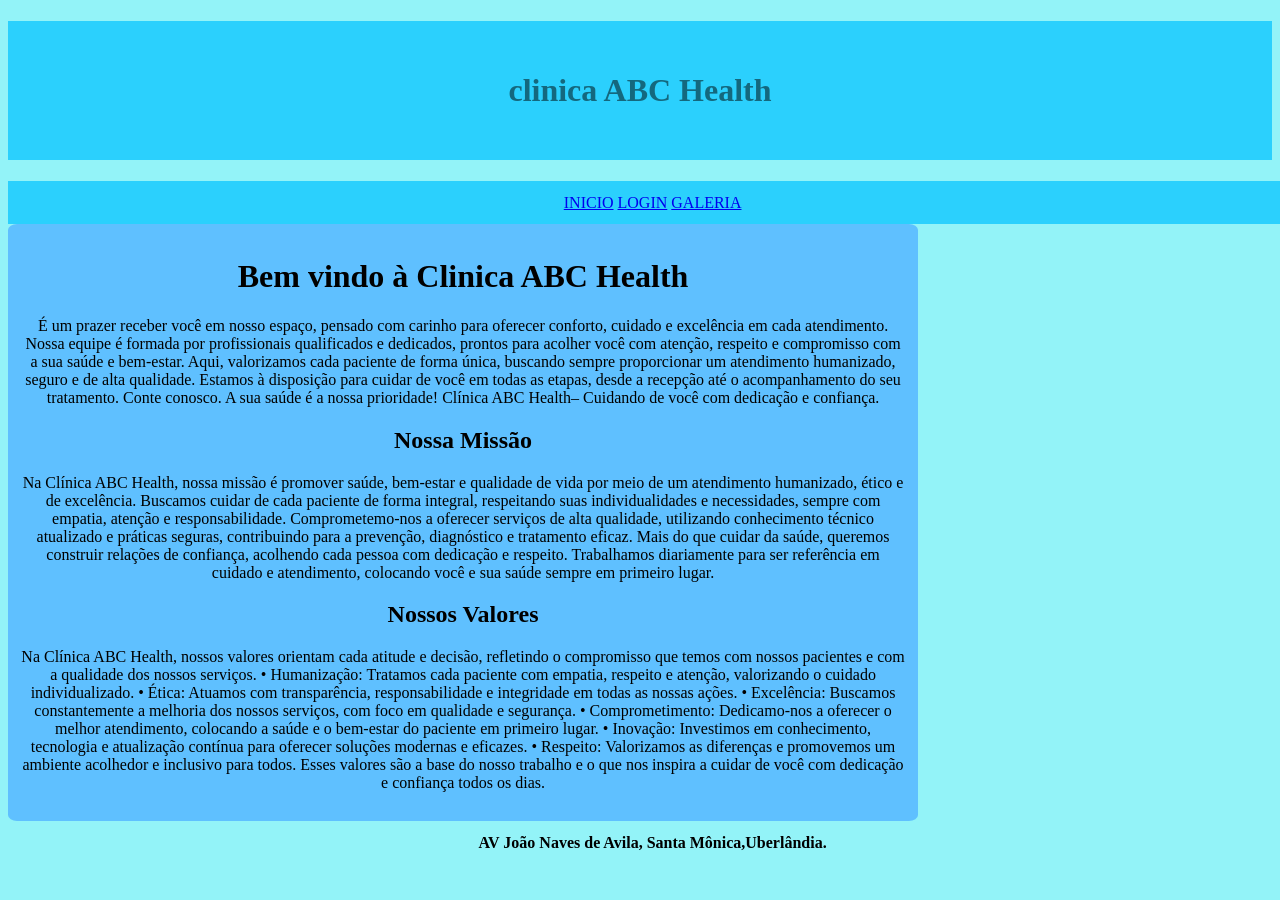
<file: Aula.css/index.html>
<!DOCTYPE html>
<html lang="en">

<head>
    <meta charset="UTF-8">
    <meta name="viewport" content="width=device-width, initial-scale=1.0">
    <title>Document</title>
    <link rel="stylesheet" type="text/css" href="style.css">
</head>

<body>
    <header>
        <h1>clinica ABC Health</h1>
    </header>

    <nav>
        <a href="D:\Users\1115300\Desktop\Aula.css\index.html">INICIO</a>
        
        <a href="D:\Users\1115300\Desktop\Aula.css\Login.html">LOGIN</a>
        
        <a href="D:\Users\1115300\Desktop\Aula.css\galeria.html">GALERIA</a>
    </nav>


    <main>
        <h1>Bem vindo à Clinica ABC Health</h1>

        <p>
            É um prazer receber você em nosso espaço, pensado com carinho para oferecer conforto, cuidado e excelência
            em cada atendimento. Nossa equipe é formada por profissionais qualificados e dedicados, prontos para acolher
            você com atenção, respeito e compromisso com a sua saúde e bem-estar.

            Aqui, valorizamos cada paciente de forma única, buscando sempre proporcionar um atendimento humanizado,
            seguro e de alta qualidade. Estamos à disposição para cuidar de você em todas as etapas, desde a recepção
            até o acompanhamento do seu tratamento.
            Conte conosco. A sua saúde é a nossa prioridade!
            Clínica ABC Health– Cuidando de você com dedicação e confiança.</p>

        <h2>Nossa Missão</h2>

        <p>Na Clínica ABC Health, nossa missão é promover saúde, bem-estar e qualidade de vida por meio de um
            atendimento
            humanizado, ético e de excelência. Buscamos cuidar de cada paciente de forma integral, respeitando suas
            individualidades e necessidades, sempre com empatia, atenção e responsabilidade.
            Comprometemo-nos a oferecer serviços de alta qualidade, utilizando conhecimento técnico atualizado e
            práticas seguras, contribuindo para a prevenção, diagnóstico e tratamento eficaz. Mais do que cuidar da
            saúde, queremos construir relações de confiança, acolhendo cada pessoa com dedicação e respeito.

            Trabalhamos diariamente para ser referência em cuidado e atendimento, colocando você e sua saúde sempre em
            primeiro lugar.</p>

        <h2>Nossos Valores</h2>

        <p>Na Clínica ABC Health, nossos valores orientam cada atitude e decisão, refletindo o compromisso que temos com
            nossos pacientes e com a qualidade dos nossos serviços.
            • Humanização: Tratamos cada paciente com empatia, respeito e atenção, valorizando o cuidado
            individualizado.
            • Ética: Atuamos com transparência, responsabilidade e integridade em todas as nossas ações.
            • Excelência: Buscamos constantemente a melhoria dos nossos serviços, com foco em qualidade e segurança.
            • Comprometimento: Dedicamo-nos a oferecer o melhor atendimento, colocando a saúde e o bem-estar do paciente
            em primeiro lugar.
            • Inovação: Investimos em conhecimento, tecnologia e atualização contínua para oferecer soluções modernas e
            eficazes.
            • Respeito: Valorizamos as diferenças e promovemos um ambiente acolhedor e inclusivo para todos.
            Esses valores são a base do nosso trabalho e o que nos inspira a cuidar de você com dedicação e confiança
            todos os dias.</p>


    </main>
    <footer>
        <b>AV João Naves de Avila, Santa Mônica,Uberlândia.</b>
    </footer>
</body>

</html>
</file>
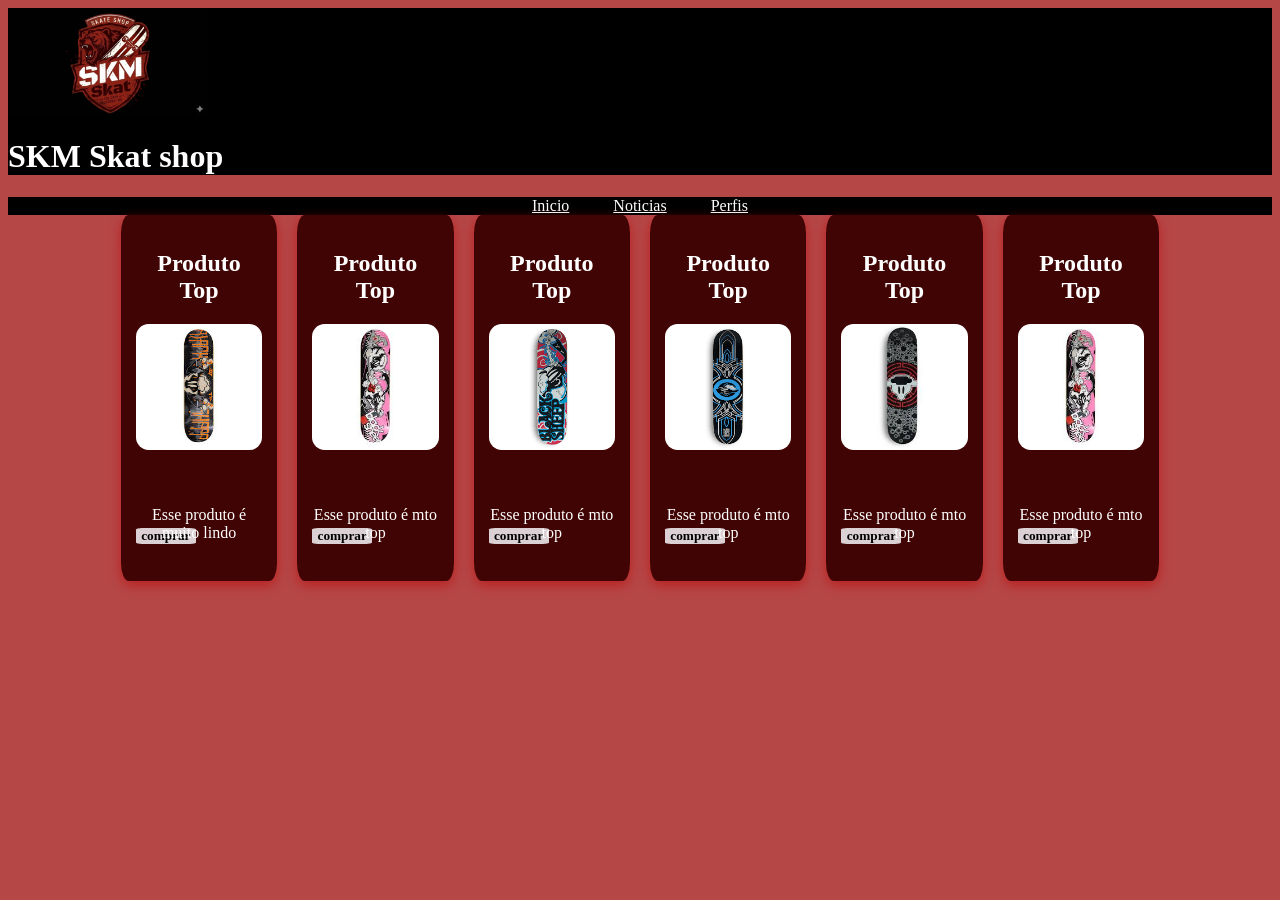
<file: css.html/index.html>
<!DOCTYPE html>
<html lang="en">

<head>
    <meta charset="UTF-8">
    <meta name="viewport" content="width=device-width, initial-scale=1.0">
    <title>Document</title>
    <link rel="stylesheet" href="style.css">
</head>

<body>
    <header>
        <div class="marcoputo"></div>
        <div class="marcop">
            <img src="imagens\download (0).jpg" alt="" width="200">
        </div>
        <div class="marcomuitoputo">
            <h1>SKM Skat shop</h1>


    </header>
    <div>
    <nav>
        <a href="index.html">Inicio</a>
        
        <a href="noticias.html">Noticias</a>
        
        <a href="perfis.html">Perfis</a>

    </nav>
    <main class="main1">
        <div class="card">
            <h2>Produto Top</h2>
            <img src="imagens/download (1).jpg">
            <p>Esse produto é muito lindo</p>
            <h5>comprar</h5>
        </div>

        <div class="card">
            <h2>Produto Top</h2>
            <img src="imagens/download (2).jpg">
            <p>Esse produto é mto top</p>
            <h5>comprar</h5>

        </div>
        <div class="card">
            <h2>Produto Top</h2>
            <img src="imagens/download (1).png">
            <p>Esse produto é mto top</p>
            <h5>comprar</h5>

        </div>
        <div class="card">
            <h2>Produto Top</h2>
            <img src="imagens/download.png">
            <p>Esse produto é mto top</p>
            <h5>comprar</h5>

        </div>
        <div class="card">
            <h2>Produto Top</h2>
            <img src="imagens/download.jpg">
            <p>Esse produto é mto top</p>
            <h5>comprar</h5>

        </div>
        <div class="card">
            <h2>Produto Top</h2>
            <img src="imagens/download (2).jpg">
            <p>Esse produto é mto top</p>
            <h5>comprar</h5>

        </div>
    </main>
</body>

</html>
</file>
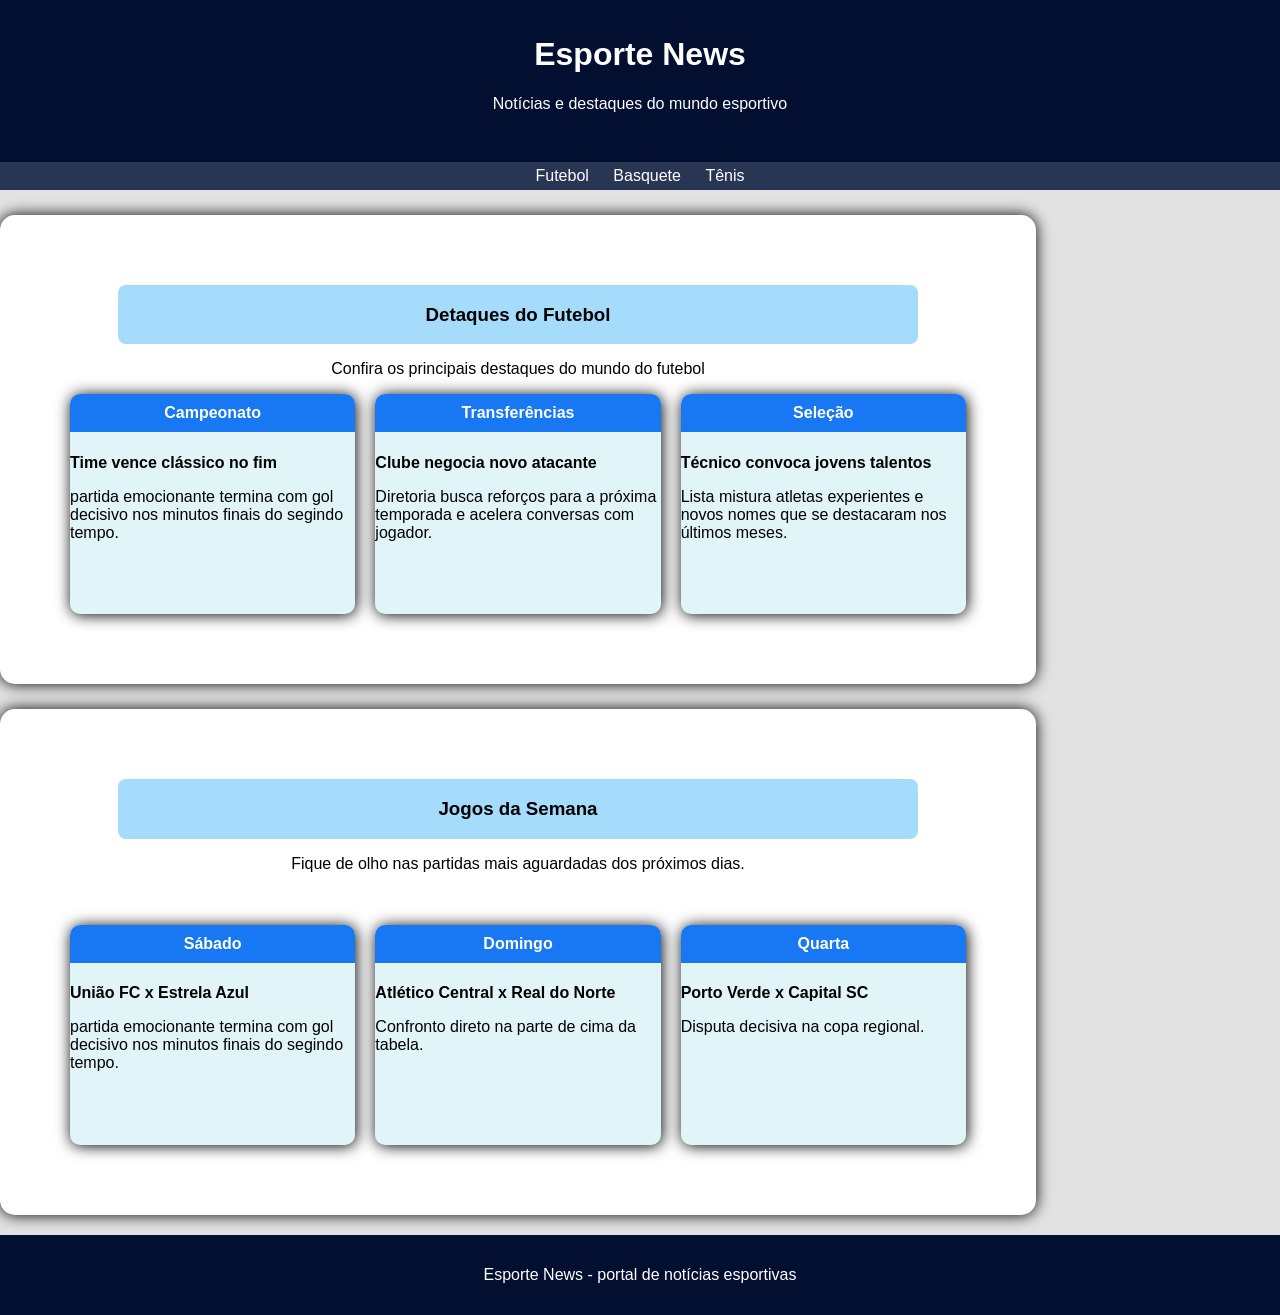
<file: html.css/index.html>
<!DOCTYPE html>
<html lang="pt-br">

<head>
    <meta charset="UTF-8">
    <meta name="viewport" content="width=device-width, initial-scale=1.0">
    <link rel="stylesheet" href="style.css">
    <title>Document</title>
</head>

<body>
    <header class="tl">
        <h1>Esporte News</h1>
        <p>Notícias e destaques do mundo esportivo</p>
        <br>
    </header>
    <nav class=" a"><a href="">Futebol</a>
        <a href="">Basquete</a>
        <a href="">Tênis</a>
    </nav>
    <main>
        <div class="cardb">
            <div class="card1">
                <h3>Detaques do Futebol</h3>
            </div>
            <p class="p">Confira os principais destaques do mundo do futebol</p>
            <div class="cardarea">
                <div class="card2">
                    <h4>Campeonato</h4>
                    <b>Time vence clássico no fim </b>
                    <p>partida emocionante termina com gol decisivo nos minutos finais do segindo tempo.</p>

                </div>
                <div class="card2
                ">
                    <h4>Transferências</h4>
                    <b>Clube negocia novo atacante </b>
                    <p>Diretoria busca reforços para a próxima temporada e acelera conversas com jogador.</p>

                </div>
                <div class="card2">
                    <h4>Seleção</h4>
                    <b>Técnico convoca jovens talentos </b>
                    <p>Lista mistura atletas experientes e novos nomes que se destacaram nos últimos meses.</p>

                </div>
            </div>
        </div>
        <div class="card">
            <div class="card1">
                <h3>Jogos da Semana</h3>
                <br><br>
            </div>
            <p class="p">Fique de olho nas partidas mais aguardadas dos próximos dias.</p>
            <br><br>
            <div class="cardarea">
                <div class="card2">
                    <h4>Sábado</h4>
                    <b>União FC x Estrela Azul </b>
                    <p>partida emocionante termina com gol decisivo nos minutos finais do segindo tempo.</p>

                </div>
                <div class="card2
                ">
                    <h4>Domingo</h4>
                    <b>Atlético Central x Real do Norte</b>
                    <p>Confronto direto na parte de cima da tabela.</p>
                
                </div>
                <div class="card2">
                    <h4>Quarta</h4>
                    <b>Porto Verde x Capital SC</b>
                    <p>Disputa decisiva na copa regional.</p>
                    <br><br>
                    </div>
                    </div>
                    </div>
                    <footer>
                        <p>Esporte News - portal de notícias esportivas</p>
                    </footer>
                    
                



    </main>
</body>

</html>
</file>
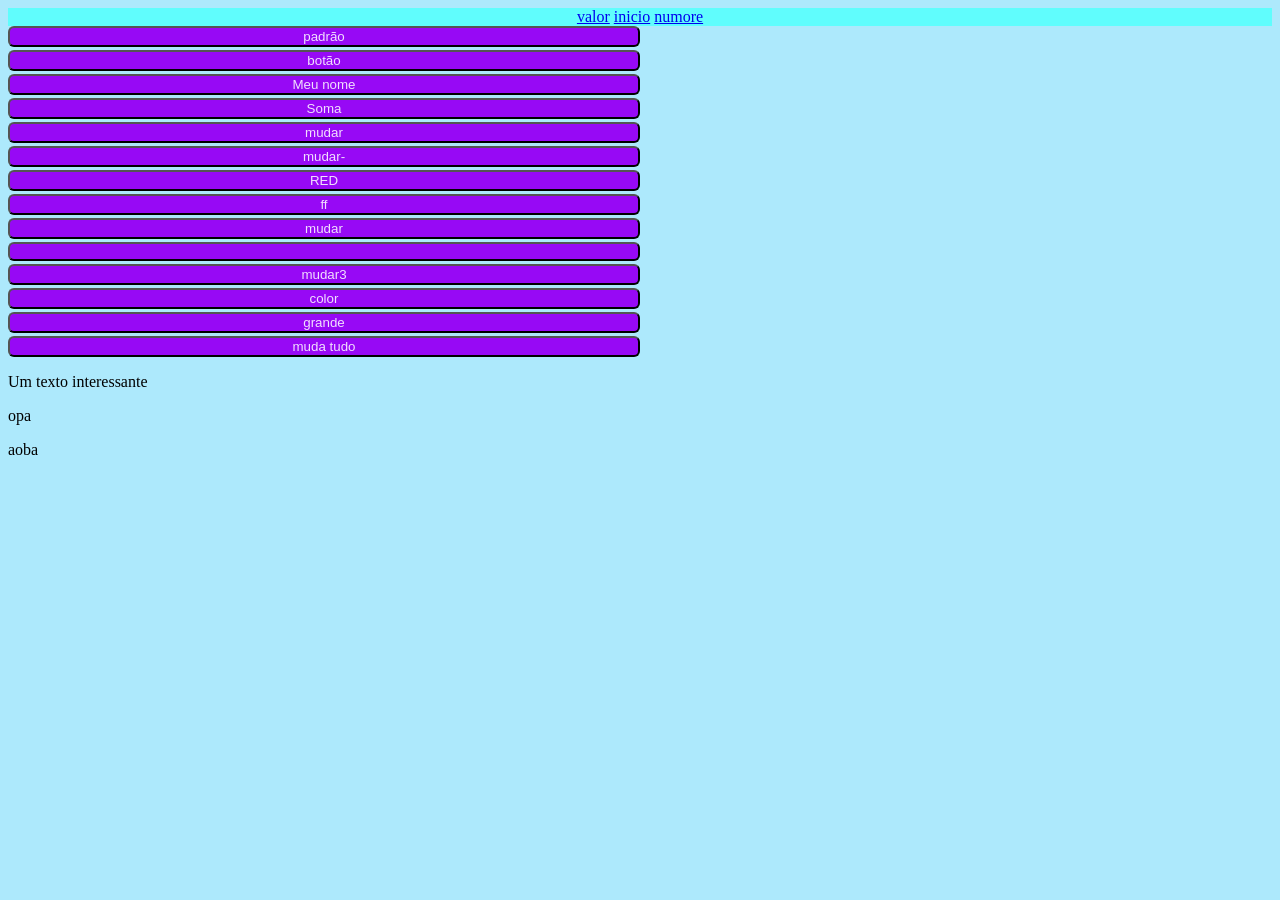
<file: jv tarefa/index.html>
<!DOCTYPE html>
<html lang="en">

<head>
    <meta charset="UTF-8">
    <meta name="viewport" content="width=device-width, initial-scale=1.0">
    <title>Document</title>
    <link rel="stylesheet" href="style.css">
</head>
<header>
    <nav>
        <a href="valor.html">valor</a>
        <a href="index.html">inicio</a>
        <a href="calculadora.html">numore</a>
    </nav>
</header>

<body id="cortop">
    <button id="txt" onclick="mudara()">padrão</button>
    <button id="btn" onclick="caixinha()">botão</button>
    <button id="bxn" onclick="btt()">Meu nome</button>
    <button id="bnt" onclick="sma()">Soma</button>
    <button id="txt" onclick="mudar()">mudar</button>
    <button id="txt" onclick="mudarr()">mudar-</button>
    <button id="txt" onclick="mudar_cor()">RED</button>
    <button id="butãotop" onclick="bo()">ff</button>
    <button id="mudar" onclick="ba()">mudar</button>
    <button id="clik" onclick=" clik()">
        <p id="clikt"></p>
    </button>
    <button id="bo2" onclick="bo2()">mudar3</button>
    <button id="color" onclick="cor()">color</button>
     <button onclick="colortop()">grande</button>
     <button id="bo3" onclick="bot()">muda tudo</button>
    <p id="textinho">
        Um texto interessante 
    </p>
   
    <p id="textotop">opa</p>
    <p id="textt">aoba</p>

    <script src="script.js"></script>
</body>

</html>
</file>
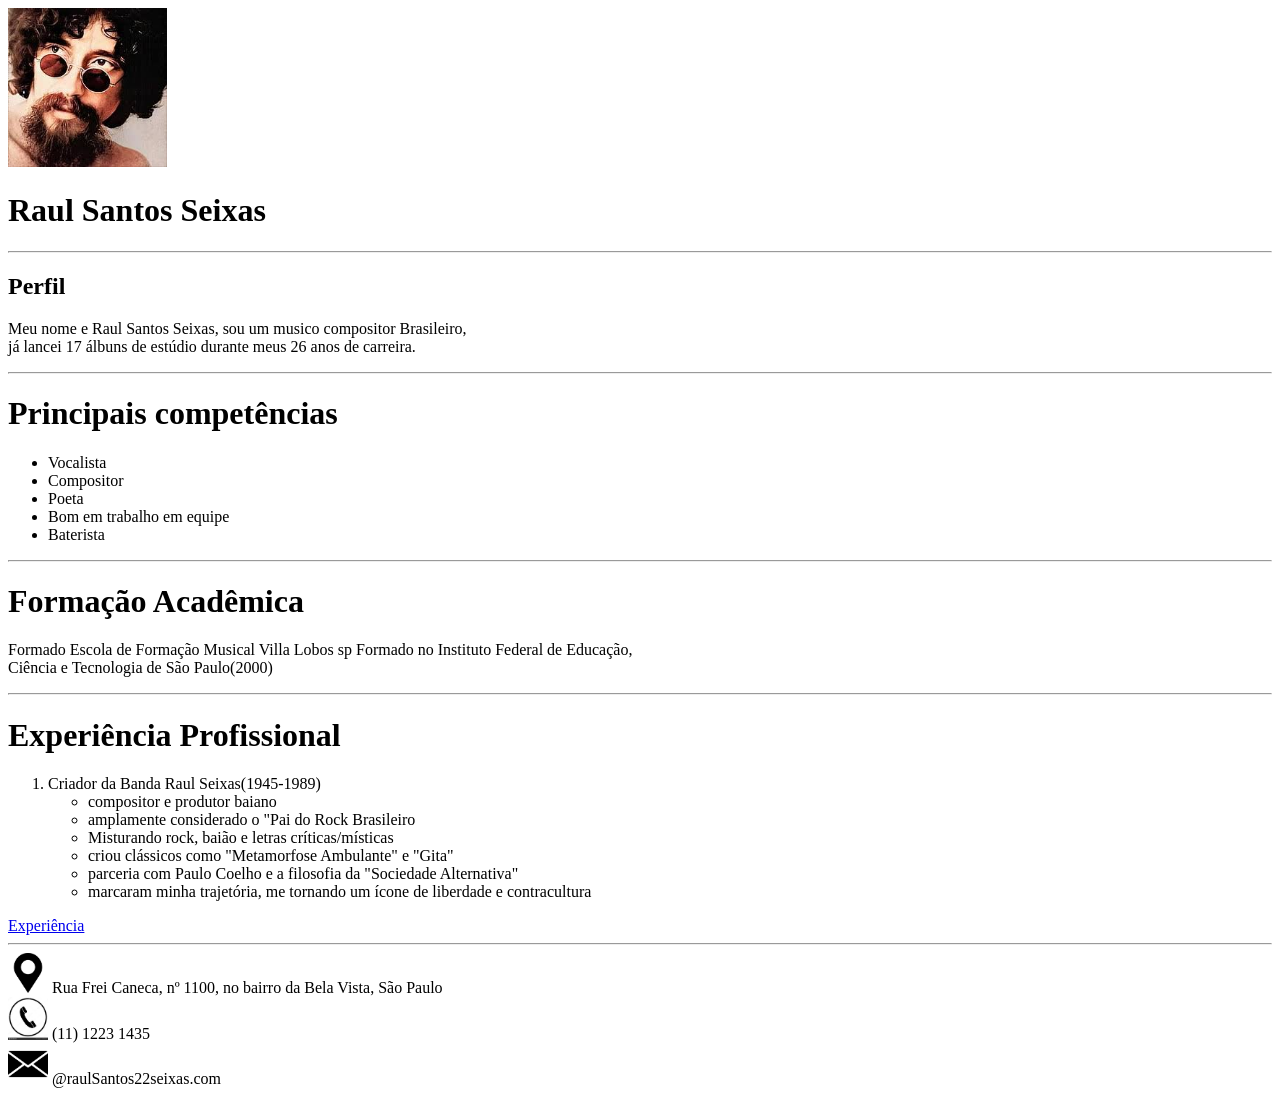
<file: aula 1/Aula 1 .html>
<!DOCTYPE html>
<html lang="en">
<head>
    <meta charset="UTF-8">
    <meta name="viewport" content="width=device-width, initial-scale=1.0">
    <title>currículo </title>
</head>

<body>     

<img src="imagens\download (1).jpg" alt=""width="159px">
<h1> Raul Santos Seixas </h1>
    <hr>
        <h2>Perfil</h2>
          <p>Meu nome e  Raul Santos Seixas, sou um musico compositor Brasileiro,<br>
         já lancei 17 álbuns de estúdio durante meus 26 anos de carreira.</p>
    <hr>     
<h1>Principais competências</h1>
<ul>
   <li>Vocalista</li>
        <li>Compositor</li>
            <li>Poeta</li>
        <li>Bom em trabalho em equipe</li>
    <li>Baterista</li>
</ul>
    <hr>
        <h1>Formação Acadêmica</h1>   
        <P>Formado Escola de Formação Musical Villa Lobos sp 
            Formado no Instituto Federal de Educação,<br>  
     Ciência e Tecnologia de São Paulo(2000)</P>
    <hr>
        <h1>Experiência Profissional</h1>
    <ol>
        <li>Criador da Banda Raul Seixas(1945-1989)</li> 
        <ul>
            <li>compositor e produtor baiano</li>

            <li>amplamente considerado o "Pai do Rock Brasileiro</li>

            <li> Misturando rock, baião e letras críticas/místicas</li>

            <li>criou clássicos como "Metamorfose Ambulante" e "Gita"</li>

            <li>parceria com Paulo Coelho e a filosofia da "Sociedade Alternativa"</li>

            <li>marcaram minha trajetória, me tornando  um ícone de liberdade e contracultura</il>
 
       </ul>
    </ol>
<a href="Trabalho.html">Experiência</a>
    <hr>
<img src="imagens\download.png" alt=""width="40px">
Rua Frei Caneca, nº 1100, no bairro da Bela Vista, São Paulo
<br>
<img src="imagens\download.jpg" alt=""width="40px">
(11) 1223 1435
<br>
<img src="imagens\download (1).png" alt=""width="40px">
@raulSantos22seixas.com 











</body>
</html>
</file>
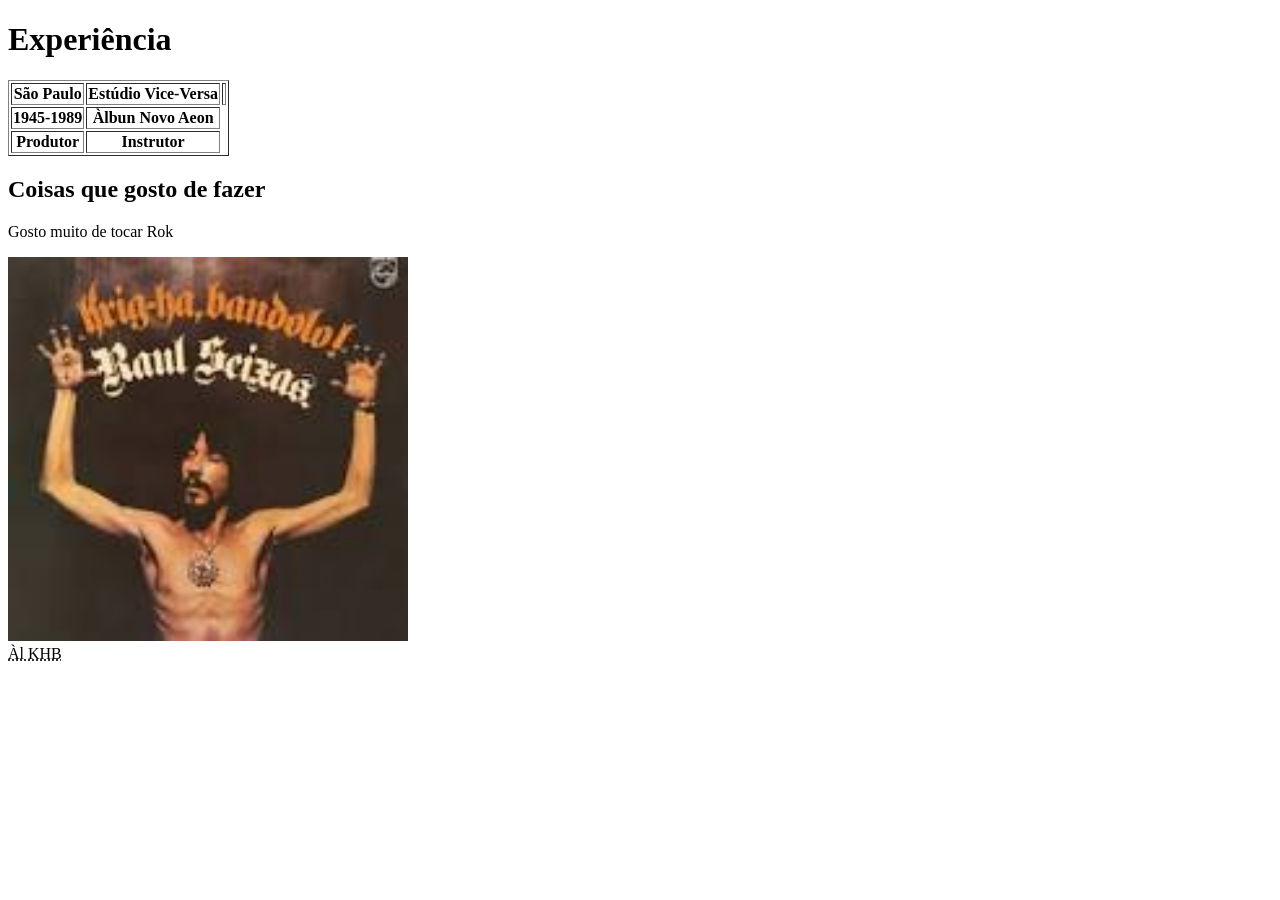
<file: aula 1/Trabalho.html>
<!DOCTYPE html>
<html lang="en">
<head>
    <meta charset="UTF-8">
    <meta name="viewport" content="width=device-width, initial-scale=1.0">
    <title>Document</title>
</head>
<body>
    <table border="1">
        <thead>
            <tr>
                <th> São Paulo</th>
                <th>Estúdio Vice-Versa</th>
                <th></th>
            </tr>
        </thead>
        <tbody>
            <tr>
                <th>1945-1989</th>
                <th>Àlbun Novo Aeon</th>
                </tr><h1>Experiência</h1>
                 <tr>
                <th>Produtor</th>
                <th>Instrutor</th>
            </tr>
        </tbody>
    </table>
    <h2>Coisas que gosto de fazer</h2>
    <p>Gosto muito de tocar Rok </p>

    <img src="imagens\download (2).jpg" alt=""width="400">
   <abbr title="Àlbun Krig-ha,Bandolo"><figcaption>Àl KHB</figcaption></abbr>
</body>
</html>
</file>
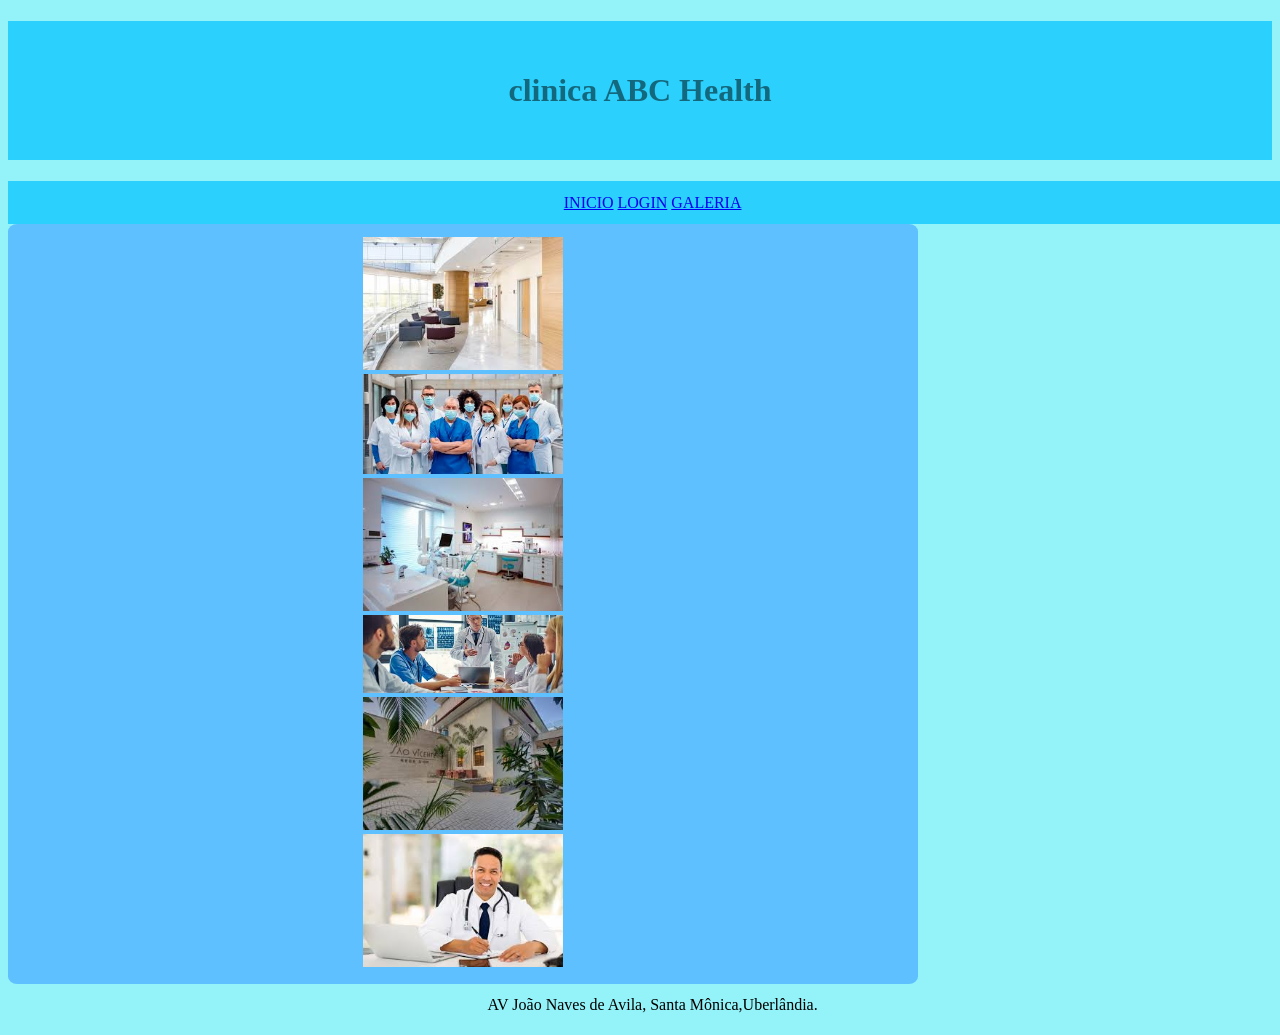
<file: Aula.css/galeria.html>
<!DOCTYPE html>
<html lang="en">

<head>
    <meta charset="UTF-8">
    <meta name="viewport" content="width, initial-scale=1.0">
    <title>Document</title>
    <link rel="stylesheet" type="text/css" href="style.css">
</head>

<body>
    <header>
        <h1>clinica ABC Health</h1>
    </header>

    <nav>
        <a href="D:\Users\1115300\Desktop\Aula.css\index.html">INICIO</a>

        <a href="D:\Users\1115300\Desktop\Aula.css\Login.html">LOGIN</a>

        <a href="D:\Users\1115300\Desktop\Aula.css\galeria.html">GALERIA</a>
    </nav>
    <main>
        <img src="imagens\download (1).jpg" alt="" width="200">
        <br>
        <img src="imagens\download (2).jpg" alt="" width="200">
        <br>
        <img src="imagens\download (6).jpg" alt="" width="200">
        <br>
        <img src="imagens\download.jpg" alt="" width="200">
        <br>
        <img src="imagens\images (1).jpg" alt="" width="200">
        <br>
        <img src="imagens\images.jpg" alt="" width="200">
    </main>

<footer>
    AV João Naves de Avila, Santa Mônica,Uberlândia.
</footer>

</body>

</html>
</file>
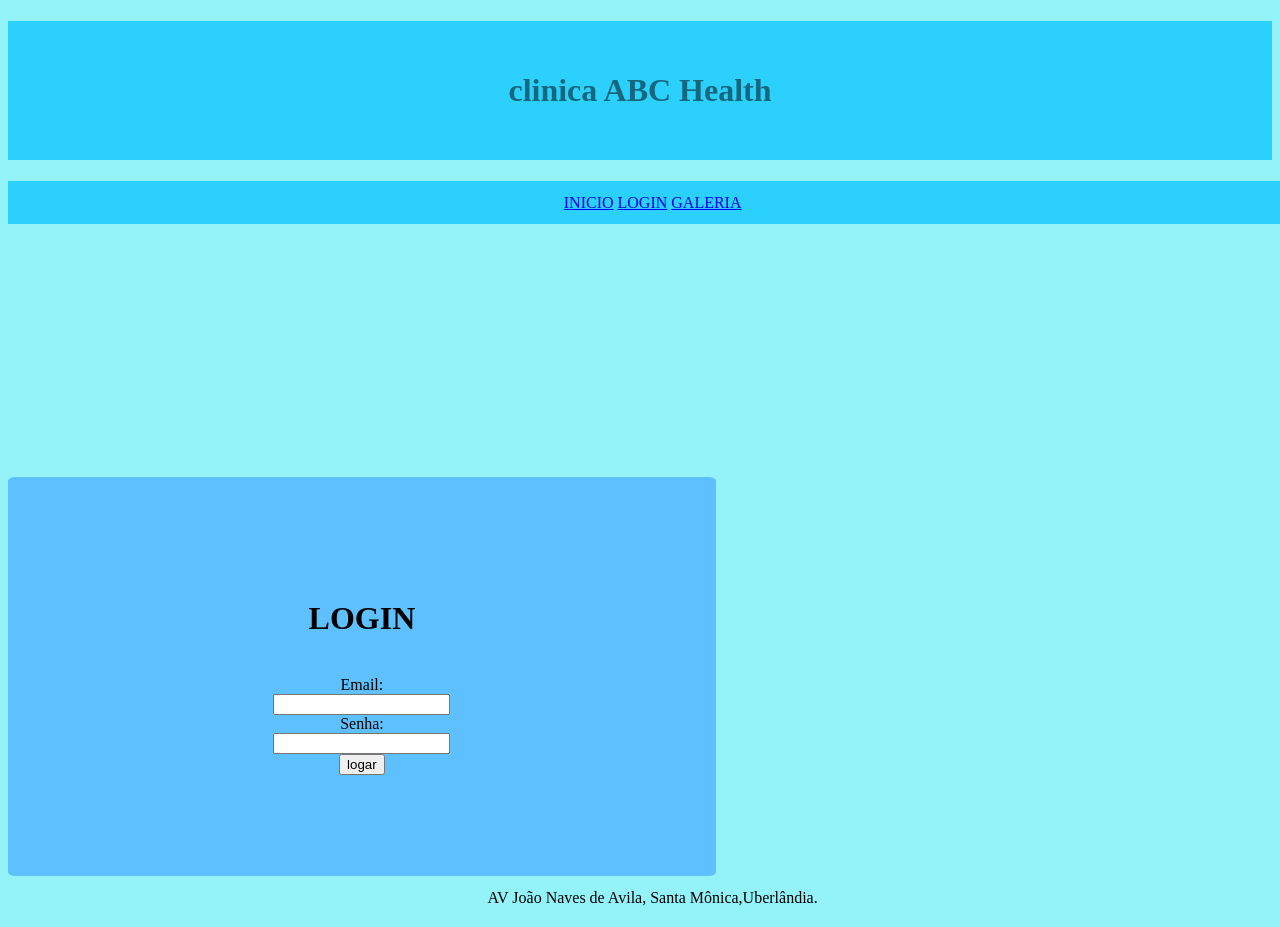
<file: Aula.css/Login.html>
<!DOCTYPE html>
<html lang="en">

<head>
    <meta charset="UTF-8">
    <meta name="viewport" content="width=device-width, initial-scale=1.0">
    <title>Document</title>
    <link rel="stylesheet" type="text/css" href="style.css">
</head>

<body>
    <header>
        <h1>clinica ABC Health</h1>
    </header>

    <nav>
        <a href="D:\Users\1115300\Desktop\Aula.css\index.html">INICIO</a>

        <a href="D:\Users\1115300\Desktop\Aula.css\Login.html">LOGIN</a>

        <a href="D:\Users\1115300\Desktop\Aula.css\galeria.html">GALERIA</a>
    </nav>
    <main class="main1">
        <h1>LOGIN</h1>
        <br> Email: <br>
        <input type="email">
        <br>
        <label>Senha:
            <br></label>
        <input type="text">
        </fieldset>
        <br>
        <button>logar</button>
        </fieldset>
    </main>
    <footer>
        AV João Naves de Avila, Santa Mônica,Uberlândia.
    </footer>
</body>

</html>
</file>
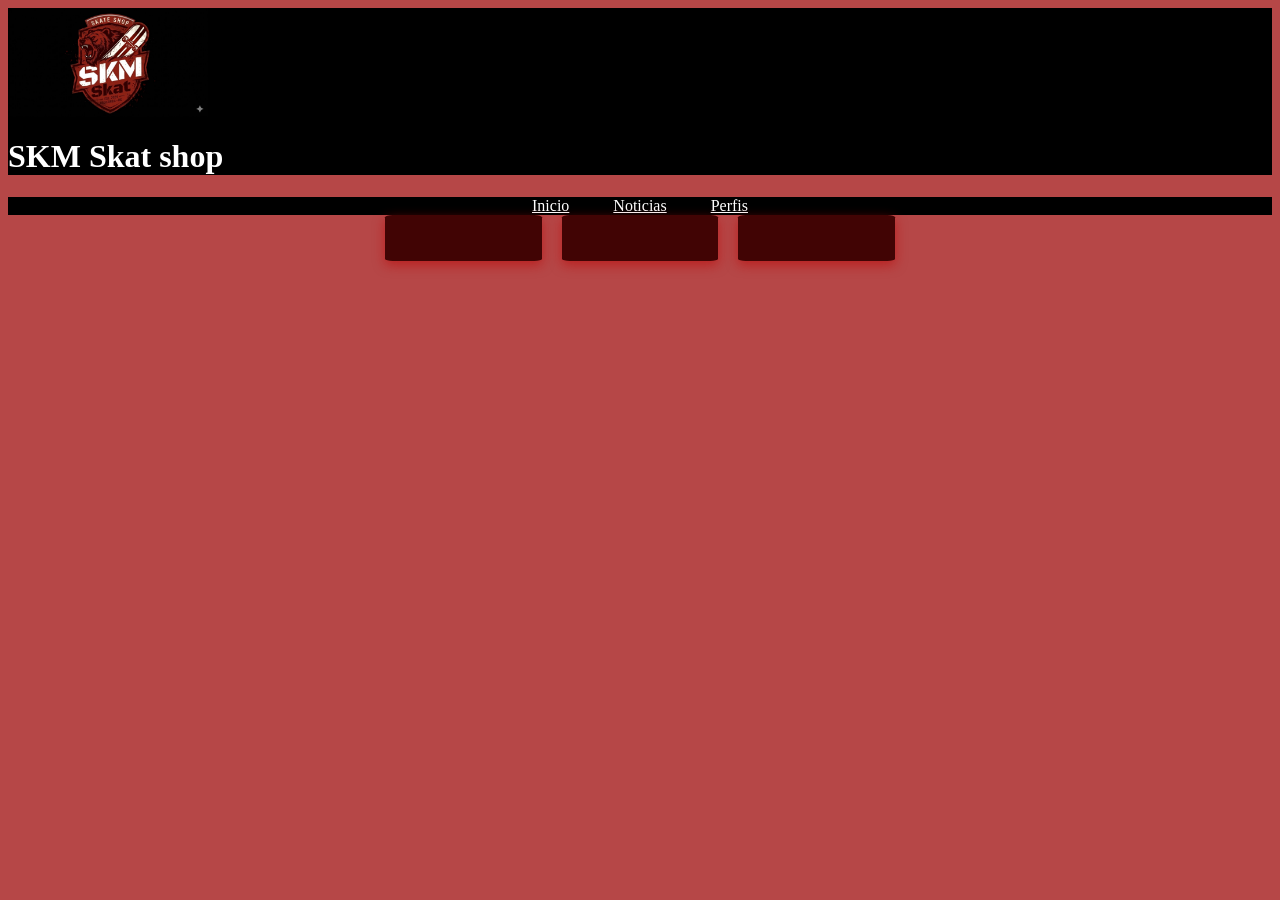
<file: css.html/noticias.html>
<!DOCTYPE html>
<html lang="en">

<head>
    <meta charset="UTF-8">
    <meta name="viewport" content="width=device-width, initial-scale=1.0">
    <title>Document</title>
    <link rel="stylesheet" href="style.css">
</head>

<body>
    <header>
        <div class="marcoputo"></div>
        <div class="marcop">
            <img src="imagens\download (0).jpg" alt="" width="200">
        </div>
        <div class="marcomuitoputo">
            <h1>SKM Skat shop</h1>


    </header>
    </div>
    <nav>

        <a href="index.html">Inicio</a>
        <a href="noticias.html">Noticias</a>
        <a href="perfis.html">Perfis</a>
    </nav>
    <main class="main2">
        <div class="card3">
            <p></p>
        </div>
        <div class="card3">
            <p></p>
        </div>
        <div class="card3">
            <p></p>
        </div>
    </main>
</body>
<html>
</file>
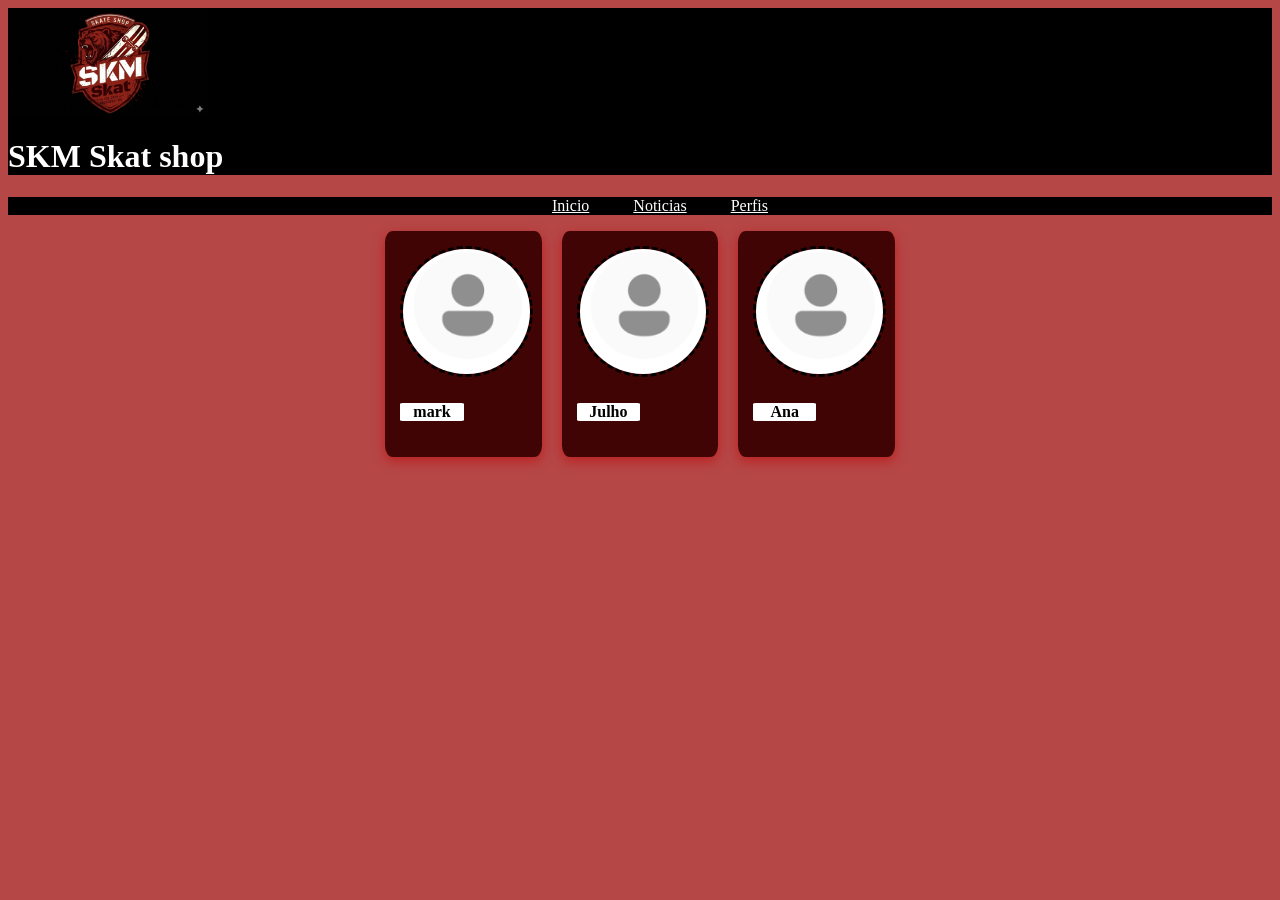
<file: css.html/perfis.html>
<!DOCTYPE html>
<html lang="en">

<head>
    <meta charset="UTF-8">
    <meta name="viewport" content="width=device-width, initial-scale=1.0">
    <title>Document</title>
    <link rel="stylesheet" href="style.css">
</head>

<body>
    <header>
        <div class="marcoputo"></div>
        <div class="marcop">
            <img src="imagens\download (0).jpg" alt="" width="200">
        </div>
        <div class="marcomuitoputo">
            <h1>SKM Skat shop</h1>
    </header>
    </div>
    <nav>
        <ul>
            <il><a href="index.html">Inicio</a></il>
            <il><a href="noticias.html">Noticias</a></il>
            <il><a href="perfis.html">Perfis</a></il>
        </ul>
    </nav>

    <main class="main2">
        <div class="card2">
            <img src="imagens\Screenshot_169.png">
           <h4>mark</h4>
           <p></p>
        </div>

        <div class="card2">
            <img src="imagens\Screenshot_169.png">
            <h4>Julho</h4>
            <p></p>
        </div>

        <div class="card2">
            <img src="imagens\Screenshot_169.png" >
            <h4>Ana</h4>
            <p></p>
        </div>

    </main>
</body>
<html>
</file>
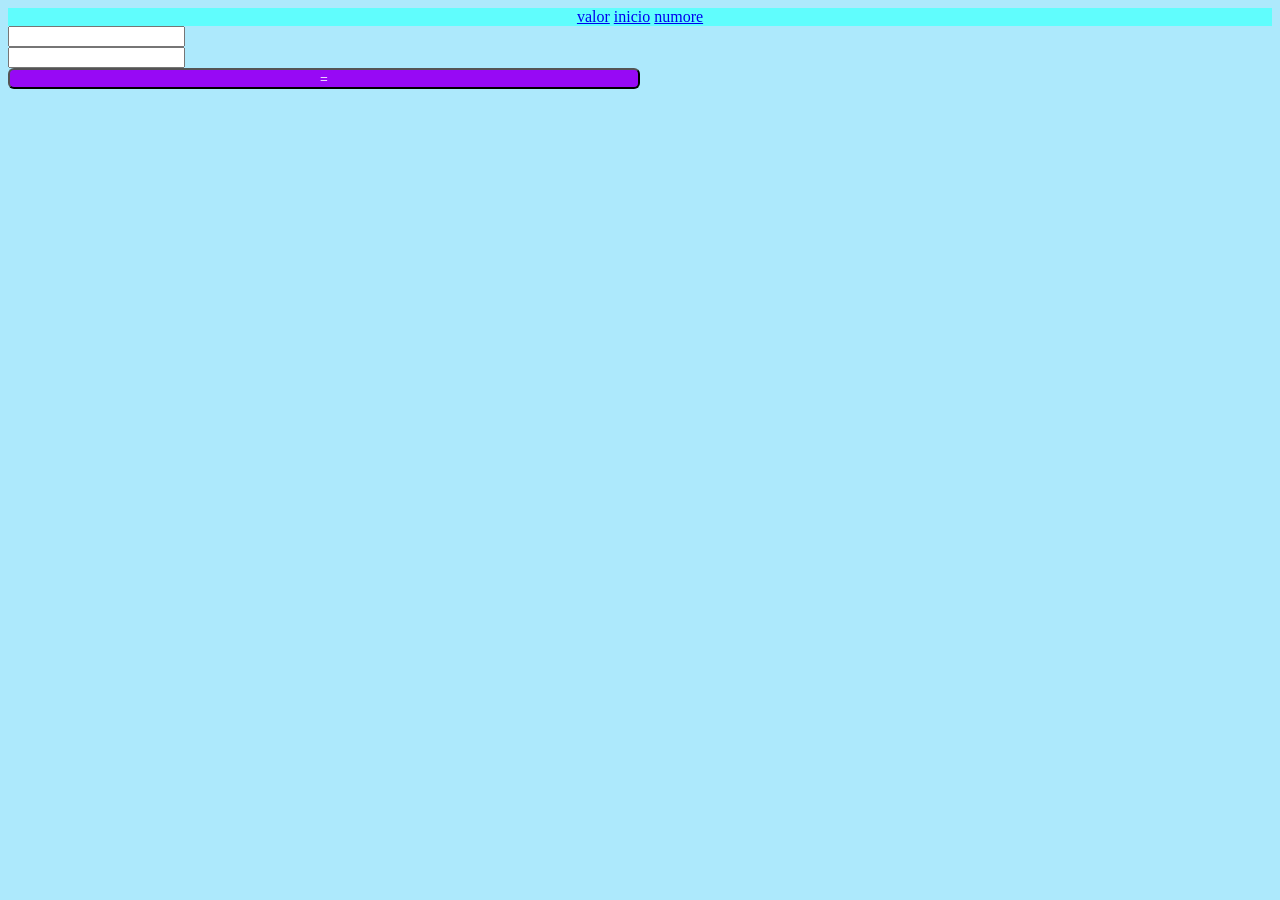
<file: jv tarefa/calculadora.html>
<!DOCTYPE html>
<html lang="en">
<head>
    <meta charset="UTF-8">
    <meta name="viewport" content="width=device-width, initial-scale=1.0">
    <title>Document</title>
    <link rel="stylesheet" href="style.css">
</head>
<body>
    <header> 
<nav>
    <a href="valor.html">valor</a>
    <a href="index.html">inicio</a>
    <a href="calculadora.html">numore</a>
</nav>
</header>
    
    <main>
        <input type="number" id="num1">
        <input type="number" id="num2">
        <button onclick="numerotop()">=</button>
    <p id="result"></p>
</main>
    <script src="script.js"></script>
</body>
</html>
</file>
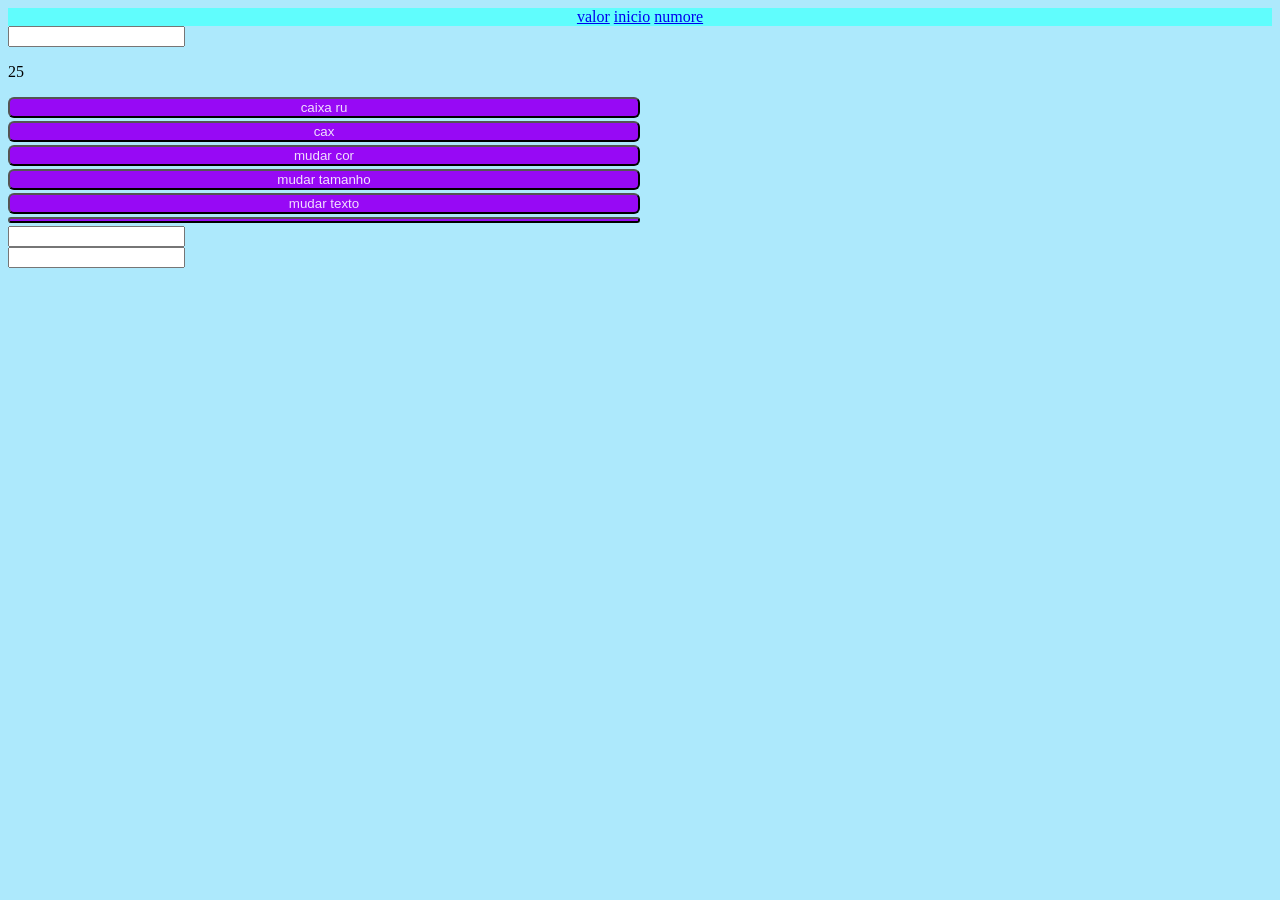
<file: jv tarefa/valor.html>
<!DOCTYPE html>
<html lang="en">

<head>
    <meta charset="UTF-8">
    <meta name="viewport" content="width=device-width, initial-scale=1.0">
    <title>Document</title>
    <link rel="stylesheet" href="style.css">
</head>

<body>
    <header>
        <nav>
            <a href="valor.html">valor</a>
            <a href="index.html">inicio</a>
            <a href="calculadora.html">numore</a>
        </nav>
    </header>
    <main>
        <input type="text" id="texto">
        <p id="caixa">25</p>
        <button onclick="funcaotop()">caixa ru</button>
        <button id="&" onclick="que()"> cax</button>

        <button id="q" onclick="cr()">mudar cor</button>
        <button id="w" onclick="tn()">mudar tamanho</button>
        <button id="e" onclick="tt()">mudar texto </button>

        <button id=""></button>
        <input type="text">










        <input type="text" id="bo10">
        <p id="bor"></p>
        <p id="bop"></p>
    </main>
    <script src="script.js"></script>
</body>

</html>
</file>
<file: Aula.css/style.css>
main {
    background-color: rgba(93, 190, 255, 0.945);
    text-align: center;
    padding: 1%;
    border-radius: 1%;
    width: 70%;
    justify-self: center;
}

body {
    background-color: #85f2f8e1;
}

header h1 {
    color: rgba(4, 24, 26, 0.562);
    text-align: center;
background-color: #0cc6ffc4;
padding: 4%;
}

nav {
    justify-self: center;
    background-color: #0cc6ffc4;
    padding: 1%;
    width: 100%;
    text-align: center;

}

footer {
    text-align: center;
    background-color: ;
    padding: 1%;
    width: 100%;
    justify-self: center;
}
.main1{
    margin-top: 20%;
 background-color: rgba(93, 190, 255, 0.945);
    text-align: center;
    padding: 1%;
    border-radius: 1%;
    width: 40%;
    justify-self: center;
    padding: 8%;
}
</file>
<file: css.html/style.css>
nav {
    background-color: black;
    text-align: center;
}

header {
    background-color: black;
    width: 100%;
    color: white;
    justify-self: left;
    object-fit: cover;
}
.marcop {
    display: flex;
}

.marcoputo {
    display: flex;
    justify-self: center;

}

.marcomuitoputo {
    justify-self: center;
}

.card {
    background-color: rgb(65, 4, 4);
    width: 10%;
    padding: 15px;
    border-radius: 5%;
    box-shadow: rgba(189, 11, 11, 0.651) 0px 4px 12px;

}

.card img {
    width: 100%;
    border-radius: 10%;
}

.card h5 {
    background-color: rgba(235, 230, 233, 0.911);
    width: 60px;
    justify-self: center;
    text-align: center;
    border: 2%;
    border-radius: 10%;
    
}

.main1{
    display: flex;
    flex-wrap: wrap;
    gap: 20px;
    text-align: center;
    justify-self: center;
    justify-content: center ;

}

body {
    background-color: rgba(161, 16, 16, 0.767);
}

main h2 {
    color: rgb(255, 255, 255);
}

main p {   transform: translateY(100%);
    color: rgb(255, 255, 255);
}
.main2 img{
    width: 100%;
    border-radius:100%;
    border: dashed;
}
.card2{
     background-color: rgb(65, 4, 4);
    width: 10%;
    padding: 15px;
    border-radius: 5%;
    box-shadow: rgba(189, 11, 11, 0.651) 0px 4px 12px;
    
}
.main2{
     display: flex;
    flex-wrap: wrap;
    gap: 20px;
    justify-content: center;
}
.main2 p{
    text-align: center
}
.card2 h4{
    color: black;
    background-color:white ;
    text-align: center;
    justify-self: center;
    border-radius: 5%;
    border: 5%;
    width:50% ;
}
nav a{
    padding: 20px;
    color: white;
}
.card3{
       background-color: rgb(65, 4, 4);
    width: 10%;
    padding: 15px;
    border-radius: 5%;
    box-shadow: rgba(189, 11, 11, 0.651) 0px 4px 12px;
    justify-self: center;
    
}
</file>
<file: html.css/style.css>
body {
    font-family: sans-serif;
    background-color: rgb(226, 226, 226);
    padding: 0px;
    margin: 0px;
}

.tl {
    color: white;
    background-color: #030f31;
    text-align: center;
    padding: 15px;
    
}

.a {
    background-color: #283654;
    text-align: center;
    color: white;
    padding: 5px;
}

nav a {
    color: white;
    padding: 10px;
    text-decoration: none;
}

nav a:hover {
    color: dimgray;
    padding: 15px;
}

.card {
    margin-top: 25px;
    background-color: #FFF;
    border-radius: 15px;
    box-shadow: black 0px 0px 15px;
    justify-self: center;
    display: flex;
    padding: 70px;
    width: 70%;
    flex-direction: column;
    display: flex;
}

.cardarea{
    display: flex;
    gap: 20px;
    justify-content: center;
}

.card1 {
    background-color: rgb(165, 220, 252);
    border-radius: 8px;
    width: 800px;
    display: flex;
    align-self: center;
    text-align: center;
    justify-content: center;
}

.p {
    text-align: center;
}
.card2{
    
    width: 325px;
    height: 220px;
   background-color: rgb(225, 245, 248);
    justify-content: center;
    box-shadow: 1px 1px 15px black;
    border-radius: 10px;
    flex-direction: column;
}

.card2 h4{
    margin-top: 0;;
    background-color: rgb(24, 119, 243);
    width: 100%;
    color: white;
    margin-top: 0;
    padding-bottom: 10px;
    padding-top: 10px;
    border-radius: 4x;
    text-align: center;
    border-radius: 10px 10px 0px 0px;
}
.cardb{ margin-top: 25px;
    background-color: #FFF;
    border-radius: 15px;
    box-shadow: black 0px 0px 15px;
    justify-self: center;
    display: flex;
    padding: 70px;
    width: 70%;
    flex-direction: column;
    display: flex;

}
footer{
    background-color: #030f31;
    color: white;
    text-align: center;
    padding: 15px;
    margin-top: 20px;
}
</file>
<file: jv tarefa/style.css>
button {
    background-color: rgb(151, 9, 245);
    font-family: Verdana, Geneva, Tahoma, sans-serif;
    width: 50%;
    color: rgba(255, 255, 255, 0.87);
    border-radius: 6px;
    margin-bottom: 3px;
    text-align: center;
    justify-self: center;
    display: list-item;
}
body{
    background-color: rgb(173, 233, 252);
}


main input{
    justify-self: center;
    display:flex;
}
header{
    background-color:rgb(96, 253, 253);
    text-align: center;
}
</file>
